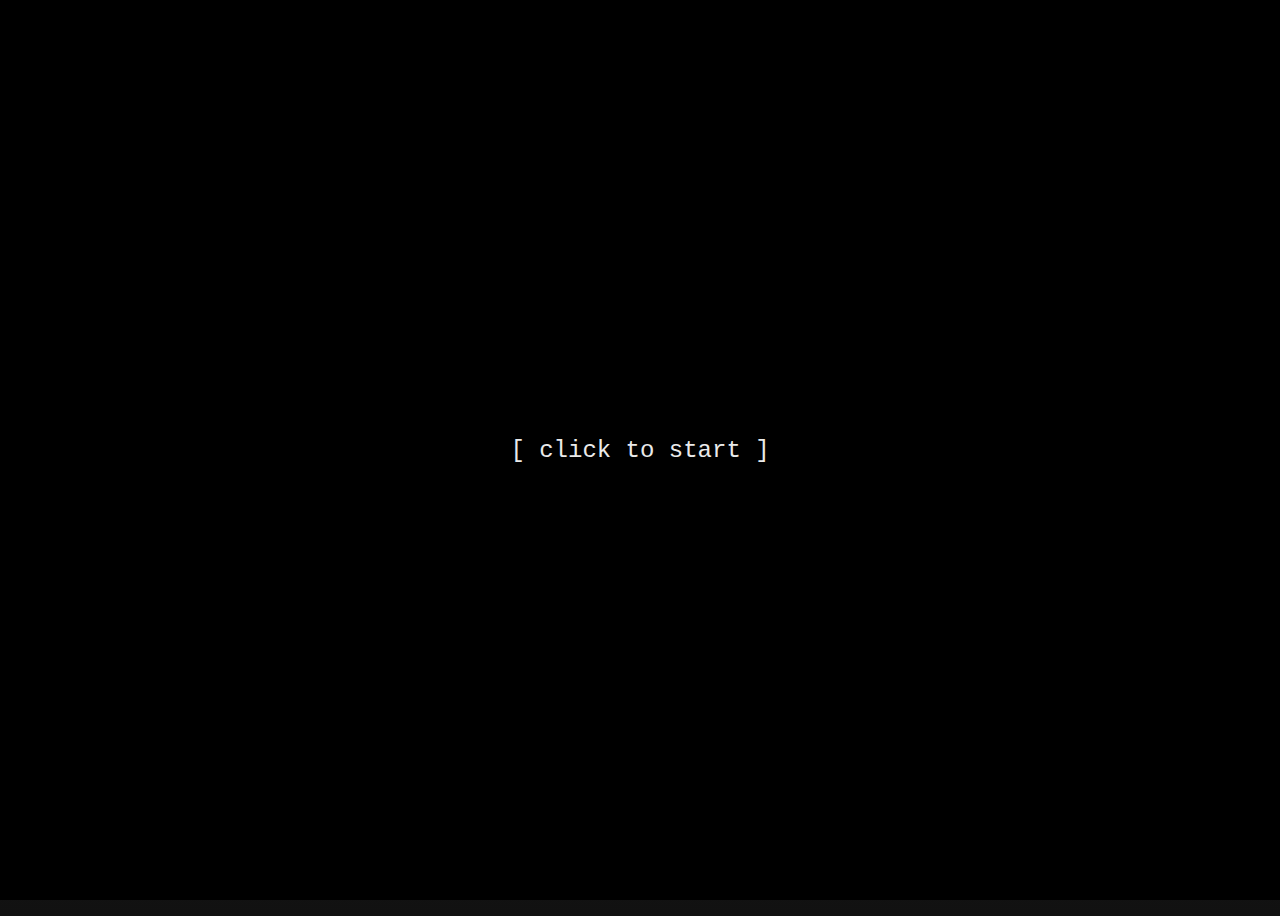
<file: index.html>
<!DOCTYPE html>
<html>

<head>
    <meta charset="UTF-8">
    <title>Game</title>
    <style>
        body {
            background: linear-gradient(#2a2a2a, #111);
            color: #eaeaea;
            font-family: "Courier New", monospace;
            display: flex;
            justify-content: center;
            align-items: center;
            height: 100vh;
        }

        #text {
            width: 750px;
            font-size: 20px;
            line-height: 1.6;
            white-space: pre-line;
        }

        .cursor {
            display: inline-block;
            width: 6px;
            height: 1.2em;
            background: white;
            margin-left: 2px;
            vertical-align: text-bottom;
            animation: blink 1s infinite;
        }

        @keyframes blink {

            0%,
            50% {
                opacity: 1;
            }

            50.1%,
            100% {
                opacity: 0;
            }
        }

        #start {
            position: fixed;
            top: 0;
            left: 0;
            width: 100%;
            height: 100%;
            background: black;
            display: flex;
            justify-content: center;
            align-items: center;
            cursor: pointer;
            z-index: 10;
        }

        #start span {
            font-size: 24px;
            color: #eaeaea;
        }
    </style>
</head>

<body>

    <div id="start"><span>[ click to start ]</span></div>
    <div id="text"><span class="cursor"></span></div>

    <script>
        const lines = [
            "Hello, I want to play a game.\n",
            "\nThe rule is simple.\n",
            "\nRead all the paragraphs and tell the complete story.\n",
            "\nSUCCESS or FAILURE.\n",
            "\nMake your choice."
        ];

        let lineIndex = 0;
        let charIndex = 0;
        const speed = 50; // 打字速度（越小越快）
        const textEl = document.getElementById("text");
        const cursor = document.querySelector(".cursor");

        // 创建音频对象（把 "your-audio.mp3" 换成你的文件名）
        const audio1 = new Audio("saw-i-want-to-play-a-game.mp3");
        const audio2 = new Audio("make-your-choice.mp3");
        audio2.volume = 0.4;

        // 点击开始
        document.getElementById("start").addEventListener("click", function () {
            this.style.display = "none";
            type();
        });

        function type() {
            if (lineIndex < lines.length) {
                const line = lines[lineIndex];
                if (charIndex < line.length) {
                    // 在光标前插入文字
                    cursor.insertAdjacentText('beforebegin', line[charIndex]);

                    // 当打到 "I" 时播放音频（第一行第7个字符）
                    if (lineIndex === 0 && charIndex === 7) {
                        audio1.play();
                    }

                    // 当打到 "Make" 的 M 时播放 audio2（第5行第2个字符）
                    if (lineIndex === 4 && charIndex === 1) {
                        audio2.play();
                    }
                  

                    charIndex++;
                    setTimeout(type, speed);
                } else {
                    lineIndex++;
                    charIndex = 0;
                    setTimeout(type, 400); // 行与行之间停顿
                }
            } else {
                // 打字结束后隐藏光标
                cursor.style.display = 'none';
                // 打字完成后显示提示
                setTimeout(() => {
                    const enterLink = document.createElement('span');
                    enterLink.textContent = "\n\n[ enter ]";
                    enterLink.style.cursor = 'pointer';
                    enterLink.onclick = () => { window.location.href = 'title.html'; };
                    cursor.insertAdjacentElement('afterend', enterLink);
                }, 500);
            }
        }

        document.addEventListener('keydown', (event) => {
            if (event.key === 'Enter' && lineIndex === lines.length) {
                // 按下回车键后跳转到 title.html
                window.location.href = 'title.html';
            }
        });
    </script>

</body>

</html>
</file>
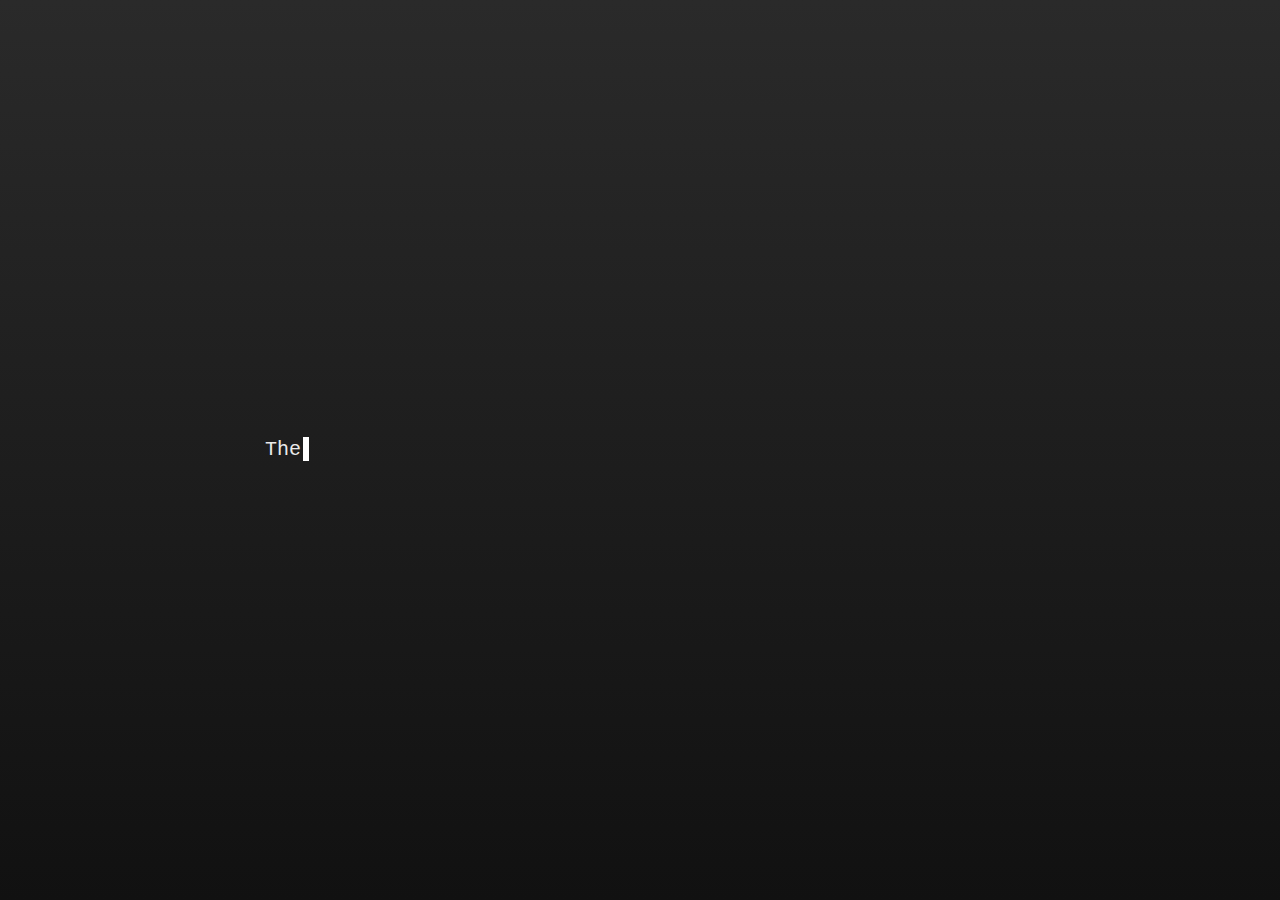
<file: ending.html>
<!DOCTYPE html>
<html>

<head>
    <meta charset="UTF-8">
    <title>The Truth</title>
    <style>
        body {
            background: linear-gradient(#2a2a2a, #111);
            color: #eaeaea;
            font-family: "Courier New", monospace;
            display: flex;
            justify-content: center;
            align-items: center;
            height: 100vh;
            margin: 0;
        }

        #text {
            width: 750px;
            font-size: 20px;
            line-height: 1.6;
            white-space: pre-line;
        }

        .cursor {
            display: inline-block;
            width: 6px;
            height: 1.2em;
            background: white;
            margin-left: 2px;
            vertical-align: text-bottom;
            animation: blink 1s infinite;
        }

        @keyframes blink {
            0%, 50% {
                opacity: 1;
            }
            50.1%, 100% {
                opacity: 0;
            }
        }

        .arrow-link {
            position: fixed;
            bottom: 40px;
            left: 40px;
            color: #888;
            transition: color 0.3s;
            display: none;
        }
        .arrow-link:hover {
            color: #fff;
        }
    </style>
</head>

<body>

    <a href="title.html" class="arrow-link" id="arrowLink">
        <svg width="48" height="48" viewBox="0 0 24 24" fill="none" stroke="currentColor" stroke-width="3" stroke-linecap="round" stroke-linejoin="round">
            <path d="M19 12H5M12 19l-7-7 7-7"/>
        </svg>
    </a>

    <div id="text"><span class="cursor"></span></div>

    <script>
        const lines = [
            "The truth is...\n",
            "\nThere was no ghost.\n",
            "\nNo stranger writing in my diary.\n",
            "\nIt was always me.\n",
            "\nI created a 'more ideal version of me,' allowing it to live, record, and think on my behalf.\n",
            "\nThe version of me that only exists at midnight.\n",
            "\nThe one who writes the things I'm too afraid to say in daylight.\n",
            "\n...\n",
            "\nI was never haunted.\n",
            "\nI was just lonely."
        ];

        let lineIndex = 0;
        let charIndex = 0;
        const speed = 50;
        const textEl = document.getElementById("text");
        const cursor = document.querySelector(".cursor");

        // 页面加载后自动开始打字
        setTimeout(type, 500);

        function type() {
            if (lineIndex < lines.length) {
                const line = lines[lineIndex];
                if (charIndex < line.length) {
                    cursor.insertAdjacentText('beforebegin', line[charIndex]);
                    charIndex++;
                    setTimeout(type, speed);
                } else {
                    lineIndex++;
                    charIndex = 0;
                    setTimeout(type, 600);
                }
            } else {
                // 打字结束后隐藏光标，显示返回箭头
                setTimeout(() => {
                    cursor.style.display = 'none';
                    document.getElementById('arrowLink').style.display = 'block';
                }, 1000);
            }
        }
    </script>

</body>

</html>
</file>
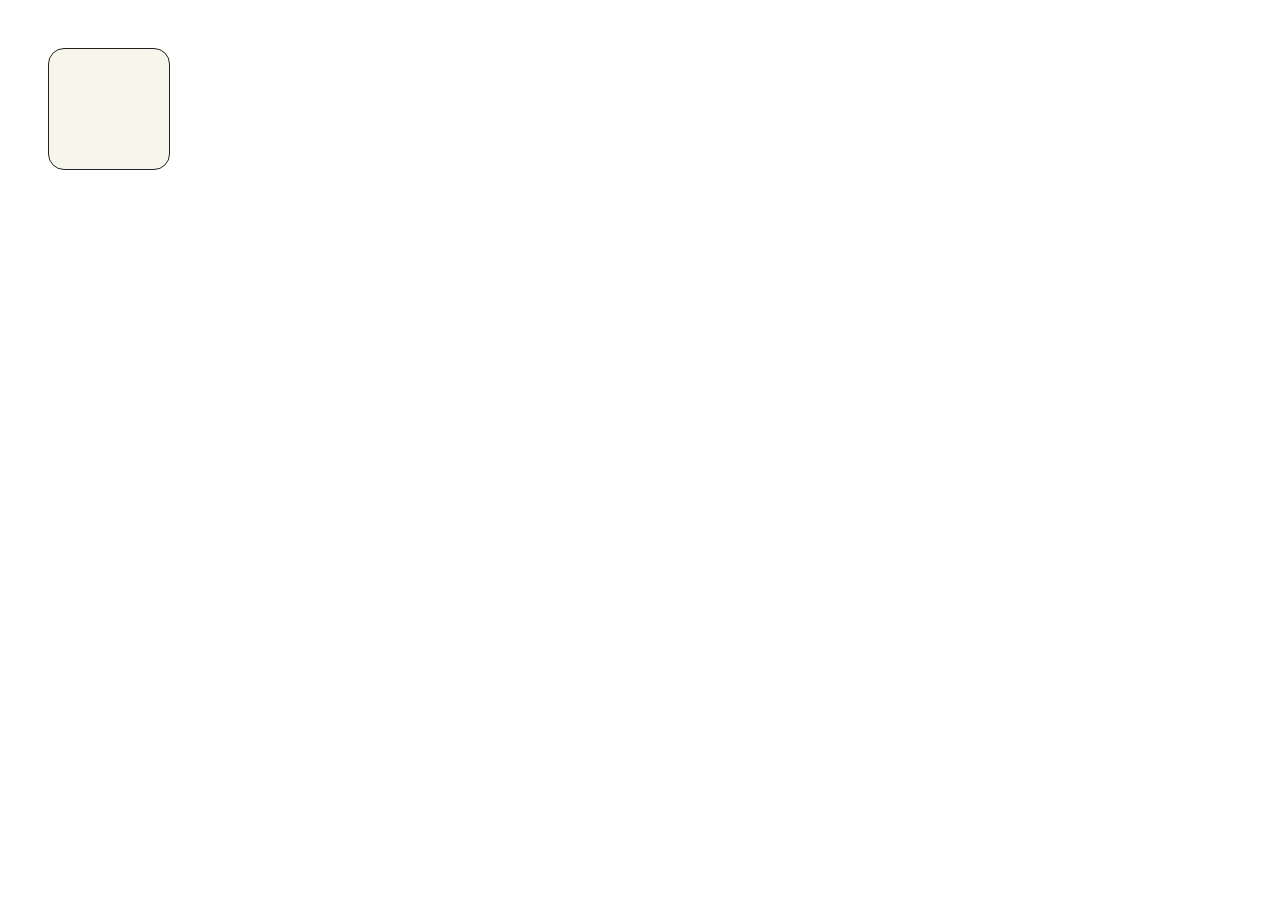
<file: game.html>
<!doctype html>
<html lang="zh">

<head>
  <meta charset="UTF-8" />
  <meta name="viewport" content="width=device-width, initial-scale=1" />
  <title>Click Box → Modal</title>
  <style>
    body {
      font-family: system-ui, -apple-system, Segoe UI, Roboto, sans-serif;
      padding: 40px;
    }

    /* 触发方块 */
    .box {
      width: 120px;
      height: 120px;
      border-width: 1px;
      border-style: solid;
      border-color: #222;
      background: #f7f6ed;
      border-radius: 16px;
      cursor: pointer;
      user-select: none;
    }

    /* 遮罩层（默认隐藏） */
    .overlay {
      position: fixed;
      inset: 0;
      background: rgba(0, 0, 0, 0.4);
      display: none;
      /* 关键：隐藏 */
      align-items: center;
      justify-content: center;
      padding: 24px;
    }

    /* 小窗口 */
    .modal {
      width: min(360px, 100%);
      background: white;
      border-radius: 16px;
      padding: 16px 16px 14px;
      box-shadow: 0 20px 60px rgba(0, 0, 0, 0.25);

      /* 动画初始状态 */
      opacity: 0;
      transform: scale(0.92) translateY(6px);
      transition: opacity 180ms ease, transform 180ms ease;
    }

    /* 打开时：显示遮罩 + 播放弹窗动画 */
    .overlay.show {
      display: flex;
    }

    .overlay.show .modal {
      opacity: 1;
      transform: scale(1) translateY(0);
    }

    .modal-header {
      display: flex;
      align-items: center;
      justify-content: space-between;
      gap: 12px;
      margin-bottom: 8px;
    }

    .title {
      font-weight: 700;
      font-size: 16px;
    }  

    .close {

      border: none;
      background: transparent;
      font-size: 20px;
      cursor: pointer;
      line-height: 1;
      padding: 6px 10px;
      border-radius: 10px;
    }

    .close:hover {
      background: rgba(0, 0, 0, 0.06);
    }

    .content {
      font-size: 14px;
      line-height: 1.5;
      color: #222;
    }
  </style>
</head>

<body>

  <div class="box" id="trigger" aria-label="点击打开小窗口"></div>

  <div class="overlay" id="overlay" aria-hidden="true">
    <div class="modal" role="dialog" aria-modal="true" aria-labelledby="modalTitle">
      <div class="modal-header">
        <div class="title" id="modalTitle">Title</div>
        <button class="close" id="closeBtn" aria-label="关闭">×</button>
      </div>
      <div class="content">
        Content
      </div>
    </div>
  </div>

  <script>
    const trigger = document.getElementById("trigger");
    const overlay = document.getElementById("overlay");
    const closeBtn = document.getElementById("closeBtn");

    function openModal() {
      overlay.classList.add("show");
      overlay.setAttribute("aria-hidden", "false");
    }

    function closeModal() {
      overlay.classList.remove("show");
      overlay.setAttribute("aria-hidden", "true");
    }

    trigger.addEventListener("click", openModal);
    closeBtn.addEventListener("click", closeModal);

    // 点击遮罩关闭（点到弹窗本体不关闭）
    overlay.addEventListener("click", (e) => {
      if (e.target === overlay) closeModal();
    });

    // 按 ESC 关闭
    window.addEventListener("keydown", (e) => {
      if (e.key === "Escape") closeModal();
    });
  </script>

</body>

</html>
</file>
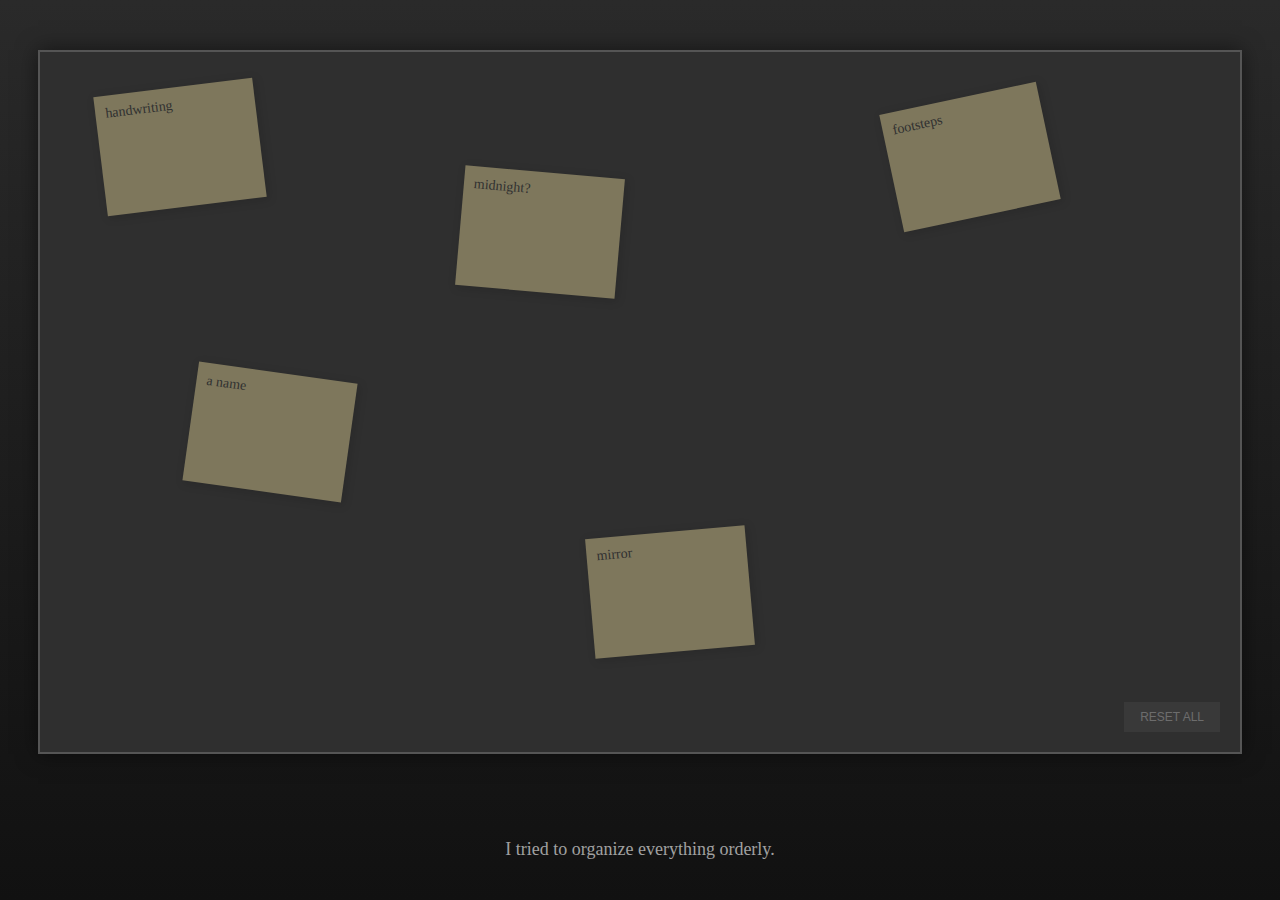
<file: journal.html>
<!DOCTYPE html>
<html>

<head>
  <meta charset="UTF-8">
  <title>Journal</title>
  <link rel="stylesheet" href="journal.css">
</head>

<body>

  <script>
    // 检测是否为 embed 模式
    if (window.location.search.includes('embed=true')) {
      document.body.classList.add('embed-mode');
    }
  </script>

  <div class="table">
    <div class="board">
      <div class="note n1" data-href="page1.html">
        handwriting
      </div>
      <div class="note n2" data-href="page2.html">
        midnight?
      </div>
      <div class="note n3" data-href="page3.html">footsteps</div>
      <div class="note n4" data-href="page4.html">a name</div>
      <div class="note n5" data-href="page5.html">mirror</div>
      <div class="note n6" data-href="page6.html">me</div>
      <button class="reset-btn" onclick="resetAll()">RESET ALL</button>
    </div>

    <div class="back-area" id="backArea">
      <span class="back-text">back to title</span>
    </div>

    <div class="title">
      I tried to organize everything orderly.
    </div>
  </div>

  <!-- 弹窗 -->
  <div class="modal" id="modal">
    <span class="close-btn" id="closeBtn">&times;</span>
    <div class="modal-content">
      <iframe id="modalIframe" src=""></iframe>
    </div>
  </div>

  <script>
    // 返回首页功能
    const backArea = document.getElementById('backArea');
    const board = document.querySelector('.board');
    const table = document.querySelector('.table');

    backArea.addEventListener('click', () => {
      // 淡出其他元素
      table.classList.add('fading');

      // 开始缩小动画
      setTimeout(() => {
        board.classList.add('shrinking');
      }, 100);

      // 动画结束后跳转
      setTimeout(() => {
        location.href = 'title.html';
      }, 800);
    });

    // 重置所有页面状态
    function resetAll() {
      // 清除所有 page 的解锁状态
      localStorage.removeItem('page1_unlocked');
      localStorage.removeItem('page2_unlocked');
      localStorage.removeItem('page3_unlocked');
      localStorage.removeItem('page4_unlocked');
      localStorage.removeItem('page5_unlocked');
      localStorage.removeItem('page6_unlocked');

      alert('All fragments have been reset!');

      // 移除所有 note 的 unlocked 类
      document.querySelectorAll('.note').forEach(note => {
        note.classList.remove('unlocked');
      });

      // 隐藏 n6
      const n6 = document.querySelector('.n6');
      if (n6) n6.classList.remove('revealed');
    }

    // 检查解锁状态，给已解锁的 note 添加 unlocked 类
    function checkUnlockStatus() {
      let unlockedCount = 0;
      for (let i = 1; i <= 5; i++) {
        if (localStorage.getItem(`page${i}_unlocked`) === 'true') {
          const note = document.querySelector(`.n${i}`);
          if (note) note.classList.add('unlocked');
          unlockedCount++;
        }
      }
      
      // 如果所有5个页面都解锁了，显示第6个便签
      if (unlockedCount >= 5) {
        const n6 = document.querySelector('.n6');
        if (n6) {
          // 延迟一点再显现，增加戏剧效果
          setTimeout(() => {
            n6.classList.add('revealed');
          }, 500);
        }
      }
    }
    checkUnlockStatus();

    // 拖拽功能
    const notes = document.querySelectorAll('.note');

    notes.forEach(note => {
      let isDragging = false;
      let hasMoved = false;
      let offsetX, offsetY;
      let startX, startY;

      note.addEventListener('mousedown', (e) => {
        isDragging = true;
        hasMoved = false;
        startX = e.clientX;
        startY = e.clientY;

        const rect = note.getBoundingClientRect();
        offsetX = e.clientX - rect.left;
        offsetY = e.clientY - rect.top;

        note.classList.add('dragging');
        note.style.transform = 'scale(1.05)';
      });

      document.addEventListener('mousemove', (e) => {
        if (!isDragging) return;

        // 检测是否真的移动了
        if (Math.abs(e.clientX - startX) > 5 || Math.abs(e.clientY - startY) > 5) {
          hasMoved = true;
        }

        const board = document.querySelector('.board');
        const boardRect = board.getBoundingClientRect();

        let newX = e.clientX - boardRect.left - offsetX;
        let newY = e.clientY - boardRect.top - offsetY;

        // 限制在board范围内
        newX = Math.max(0, Math.min(newX, boardRect.width - note.offsetWidth));
        newY = Math.max(0, Math.min(newY, boardRect.height - note.offsetHeight));

        note.style.left = newX + 'px';
        note.style.top = newY + 'px';
      });

      document.addEventListener('mouseup', () => {
        if (isDragging) {
          isDragging = false;
          note.classList.remove('dragging');
          note.style.transform = '';
        }
      });

      // 只有没拖动时才触发弹窗
      note.addEventListener('mouseup', () => {
        if (!hasMoved && note.dataset.href) {
          openModal(note.dataset.href);
        }
      });
    });

    // 弹窗功能
    const modal = document.getElementById('modal');
    const modalIframe = document.getElementById('modalIframe');
    const closeBtn = document.getElementById('closeBtn');

    function openModal(url) {
      modalIframe.src = url;
      modal.classList.add('active');
    }

    function closeModal() {
      modal.classList.remove('active');
      modalIframe.src = '';  // 清空 iframe
      checkUnlockStatus();   // 重新检查解锁状态
    }

    closeBtn.addEventListener('click', closeModal);

    // 点击弹窗外部关闭
    modal.addEventListener('click', (e) => {
      if (e.target === modal) {
        closeModal();
      }
    });

    // ESC 键关闭弹窗
    document.addEventListener('keydown', (e) => {
      if (e.key === 'Escape') {
        closeModal();
      }
    });

    // 监听 iframe 内部发来的关闭消息
    window.addEventListener('message', (e) => {
      if (e.data === 'closeModal') {
        closeModal();
      }
    });
  </script>

</body>

</html>
</file>
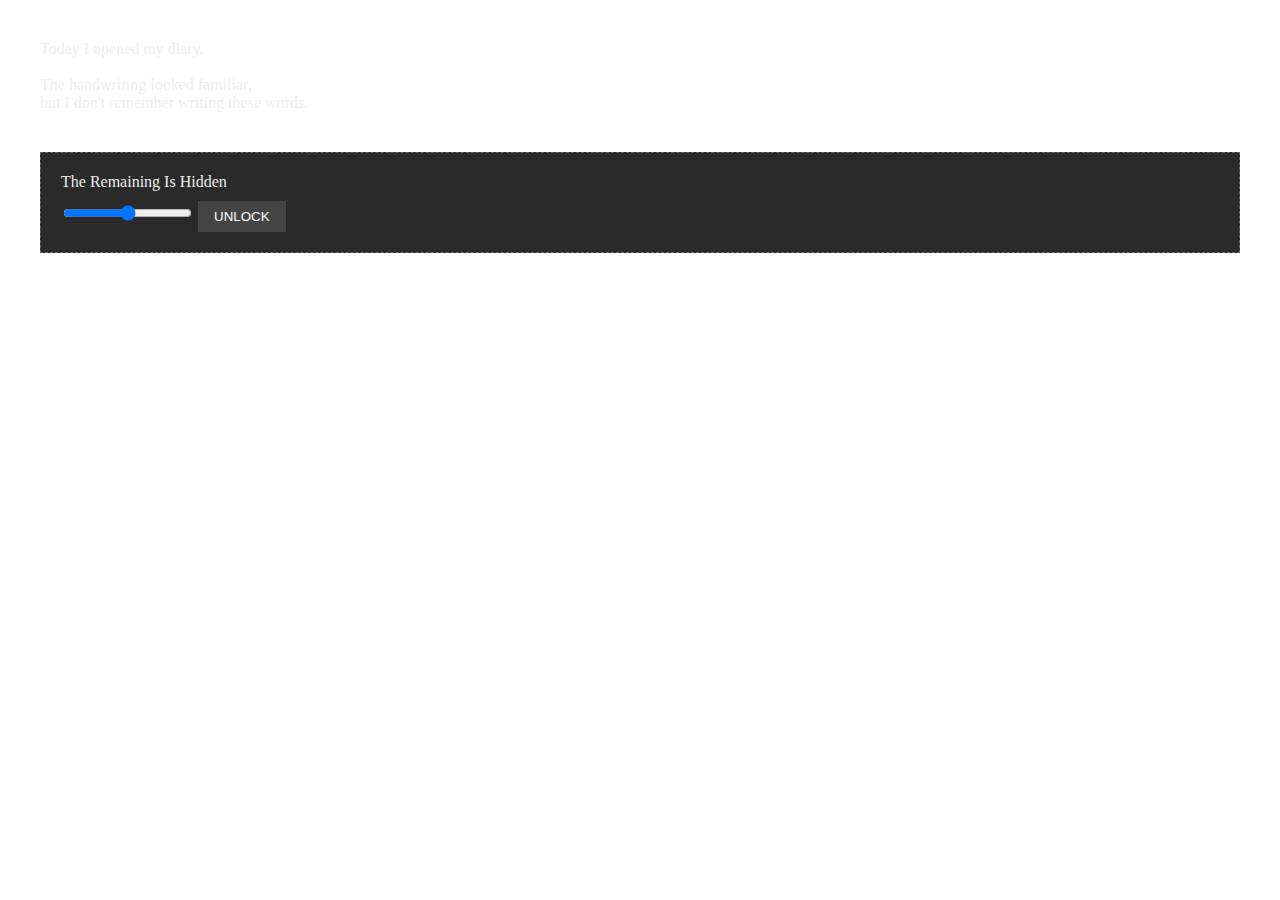
<file: page1.html>
<!DOCTYPE html>
<html>

<head>
  <meta charset="UTF-8">
  <title>Fragment 01</title>
  <link rel="stylesheet" href="page.css">
</head>

<body>

  <div class="diary">
    Today I opened my diary.<br><br>
    The handwriting looked familiar,<br>
    but I don't remember writing these words.
  </div>

  <div class="game" id="game">
    <div>The Remaining Is Hidden</div>
    <input type="range" id="slider">
    <button onclick="next()">UNLOCK</button>
  </div>

  <!-- 解锁后显示的内容 -->
  <div class="unlocked-content" id="unlockedContent" style="display: none;">
    <p>The strokes were too neat.</p>
    <p>It felt like someone was carefully imitating my own writing.</p>
  </div>

  <script>
    // 检查是否已解锁
    if (localStorage.getItem('page1_unlocked') === 'true') {
      document.getElementById('game').style.display = 'none';
      document.getElementById('unlockedContent').style.display = 'block';
    }

    function next() {
      const value = document.getElementById("slider").value;
      if (value > 80) {
        // 保存解锁状态
        localStorage.setItem('page1_unlocked', 'true');

        // 隐藏游戏，显示内容
        document.getElementById('game').style.display = 'none';
        document.getElementById('unlockedContent').style.display = 'block';
      } else {
        alert("Try Again.");
      }
    }
  </script>

</body>

</html>
</file>
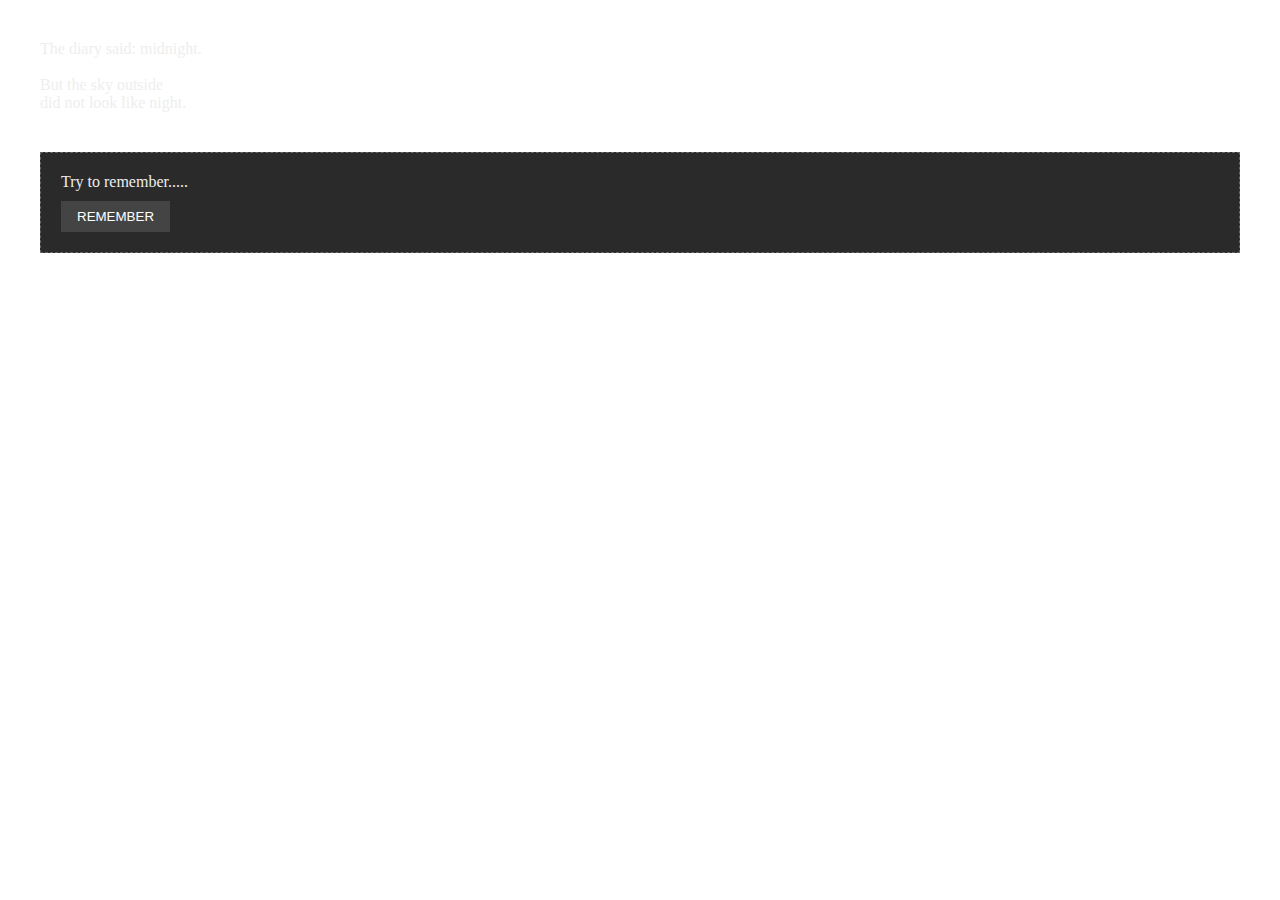
<file: page2.html>
<!DOCTYPE html>
<html>

<head>
  <meta charset="UTF-8">
  <title>Fragment 02</title>
  <link rel="stylesheet" href="page.css">
</head>

<body>

  <div class="diary">
    The diary said: midnight.<br><br>
    But the sky outside<br>
    did not look like night.
  </div>

  <div class="game" id="game">
    <div>Try to remember.....</div>
    <button onclick="unlock()">REMEMBER</button>
  </div>

  <!-- 解锁后显示的内容 -->
  <div class="unlocked-content" id="unlockedContent" style="display: none;">
    <p>I smelled breakfast from the street.</p>
    <p>Fried dough, soy milk —<br>things that only appear in the morning.</p>
  </div>

  <script>
    let count = 0;

    // 检查是否已解锁
    if (localStorage.getItem('page2_unlocked') === 'true') {
      document.getElementById('game').style.display = 'none';
      document.getElementById('unlockedContent').style.display = 'block';
    }

    function unlock() {
      count++;
      if (count >= 5) {
        // 保存解锁状态
        localStorage.setItem('page2_unlocked', 'true');

        // 隐藏游戏，显示内容
        document.getElementById('game').style.display = 'none';
        document.getElementById('unlockedContent').style.display = 'block';
      }
    }
  </script>

</body>

</html>
</file>
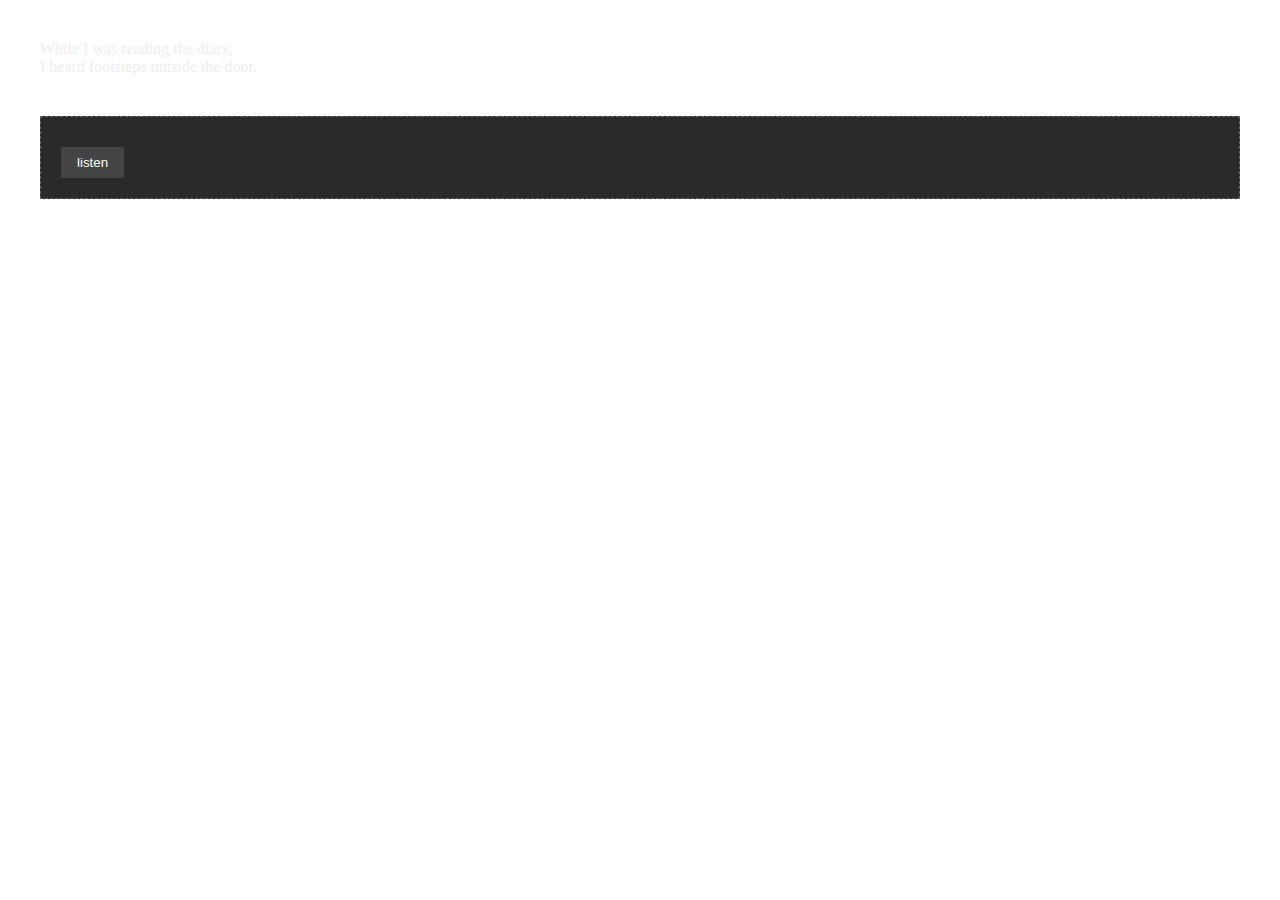
<file: page3.html>
<!DOCTYPE html>
<html>

<head>
  <meta charset="UTF-8">
  <title>Fragment 03</title>
  <link rel="stylesheet" href="page.css">
</head>

<body>

  <div class="diary">
    While I was reading the diary,<br>
    I heard footsteps outside the door.
  </div>

  <div class="game" id="game">
    <button onclick="listen()">listen</button>
    <div id="msg"></div>
  </div>

  <!-- 解锁后显示的内容 -->
  <div class="unlocked-content" id="unlockedContent" style="display: none;">
    <p>But I live on the top floor.</p>
    <p>No one should be walking in the hallway.</p>
  </div>

  <script>
    let count = 0;

    // 检查是否已解锁
    if (localStorage.getItem('page3_unlocked') === 'true') {
      document.getElementById('game').style.display = 'none';
      document.getElementById('unlockedContent').style.display = 'block';
    }

    function listen() {
      count++;
      document.getElementById("msg").innerText = "footsteps: " + count;

      if (count >= 5) {
        // 保存解锁状态
        localStorage.setItem('page3_unlocked', 'true');

        // 隐藏游戏，显示内容
        document.getElementById('game').style.display = 'none';
        document.getElementById('unlockedContent').style.display = 'block';
      }
    }
  </script>

</body>

</html>
</file>
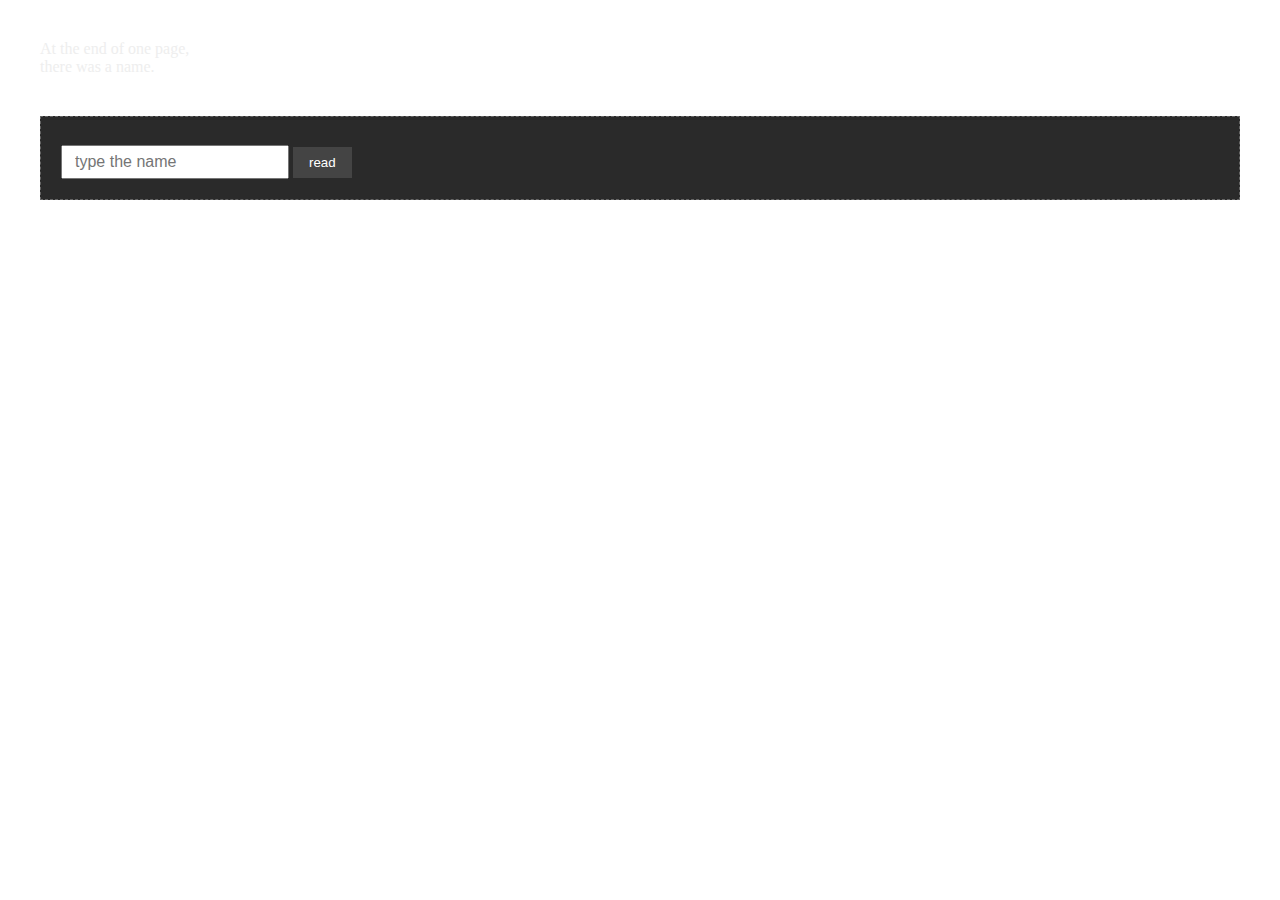
<file: page4.html>
<!DOCTYPE html>
<html>

<head>
  <meta charset="UTF-8">
  <title>Fragment 04</title>
  <link rel="stylesheet" href="page.css">
</head>

<body>

  <div class="diary">
    At the end of one page,<br>
    there was a name.
  </div>

  <div class="game" id="game">
    <input id="nameInput" placeholder="type the name">
    <button onclick="reveal()">read</button>
  </div>

  <!-- 解锁后显示的内容 -->
  <div class="unlocked-content" id="unlockedContent" style="display: none;">
    <p>It was not my name.</p>
    <p>But when I read it aloud,<br>it felt strangely familiar.</p>
  </div>

  <script>
    // 检查是否已解锁
    if (localStorage.getItem('page4_unlocked') === 'true') {
      document.getElementById('game').style.display = 'none';
      document.getElementById('unlockedContent').style.display = 'block';
    }

    function reveal() {
      const value = document.getElementById("nameInput").value;
      if (value.trim() !== "") {
        // 保存解锁状态
        localStorage.setItem('page4_unlocked', 'true');

        // 隐藏游戏，显示内容
        document.getElementById('game').style.display = 'none';
        document.getElementById('unlockedContent').style.display = 'block';
      }
    }
  </script>

</body>

</html>
</file>
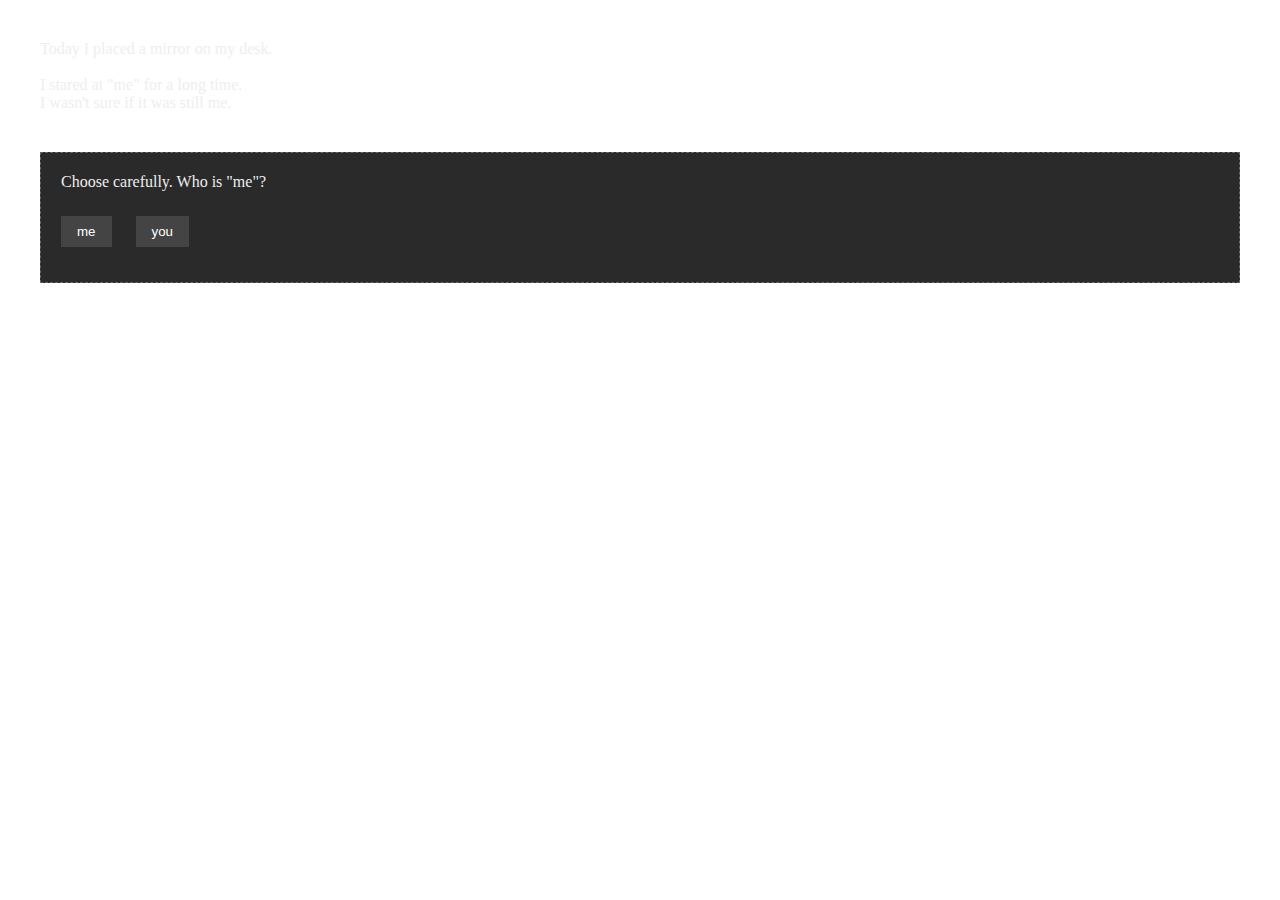
<file: page5.html>
﻿<!DOCTYPE html>
<html>

<head>
    <meta charset="UTF-8">
    <title>Fragment 05</title>
    <link rel="stylesheet" href="page.css">
    <style>
        .button-group {
            margin-top: 15px;
        }
        .button-group button {
            margin-right: 20px;
        }
        #message {
            margin-top: 15px;
            font-size: 14px;
            opacity: 0.7;
        }
    </style>
</head>

<body>

    <div class="diary">
        Today I placed a mirror on my desk.<br><br>
        I stared at "me" for a long time.<br>
        I wasn't sure if it was still me.
    </div>

    <div class="game" id="game">
        <div>Choose carefully. Who is "me"?</div>
        <div class="button-group">
            <button id="btnMe" onclick="choose('me')">me</button>
            <button id="btnYou" onclick="choose('you')">you</button>
        </div>
        <div id="message"></div>
    </div>

    <div class="unlocked-content" id="unlockedContent" style="display: none;">
        <p>I finally understood.</p>
        <p>"Me" was not something I could point at.<br>
        It was something I had to insist on.</p>
    </div>

    <script>
        let count = 0;
        let swapped = false;

        if (localStorage.getItem('page5_unlocked') === 'true') {
            document.getElementById('game').style.display = 'none';
            document.getElementById('unlockedContent').style.display = 'block';
        }

        function choose(choice) {
            const msg = document.getElementById("message");
            const btnMe = document.getElementById("btnMe");
            const btnYou = document.getElementById("btnYou");

            // 在对调后，判断实际点击的是哪个
            let actualChoice = choice;
            if (swapped) {
                actualChoice = (choice === "me") ? "you" : "me";
            }

            if (actualChoice === "me") {
                count++;
                msg.innerText = count + "/20";

                // 第19次对调按钮
                if (count === 19 && !swapped) {
                    const temp = btnMe.innerText;
                    btnMe.innerText = btnYou.innerText;
                    btnYou.innerText = temp;
                    swapped = true;
                }

                // 成功解锁
                if (count === 20) {
                    localStorage.setItem('page5_unlocked', 'true');
                    document.getElementById('game').style.display = 'none';
                    document.getElementById('unlockedContent').style.display = 'block';
                }

            } else {
                msg.innerText = "You lost yourself. Try again.";
                count = 0;
                // 重置按钮
                if (swapped) {
                    btnMe.innerText = "me";
                    btnYou.innerText = "you";
                    swapped = false;
                }
            }
        }
    </script>

</body>

</html>
</file>
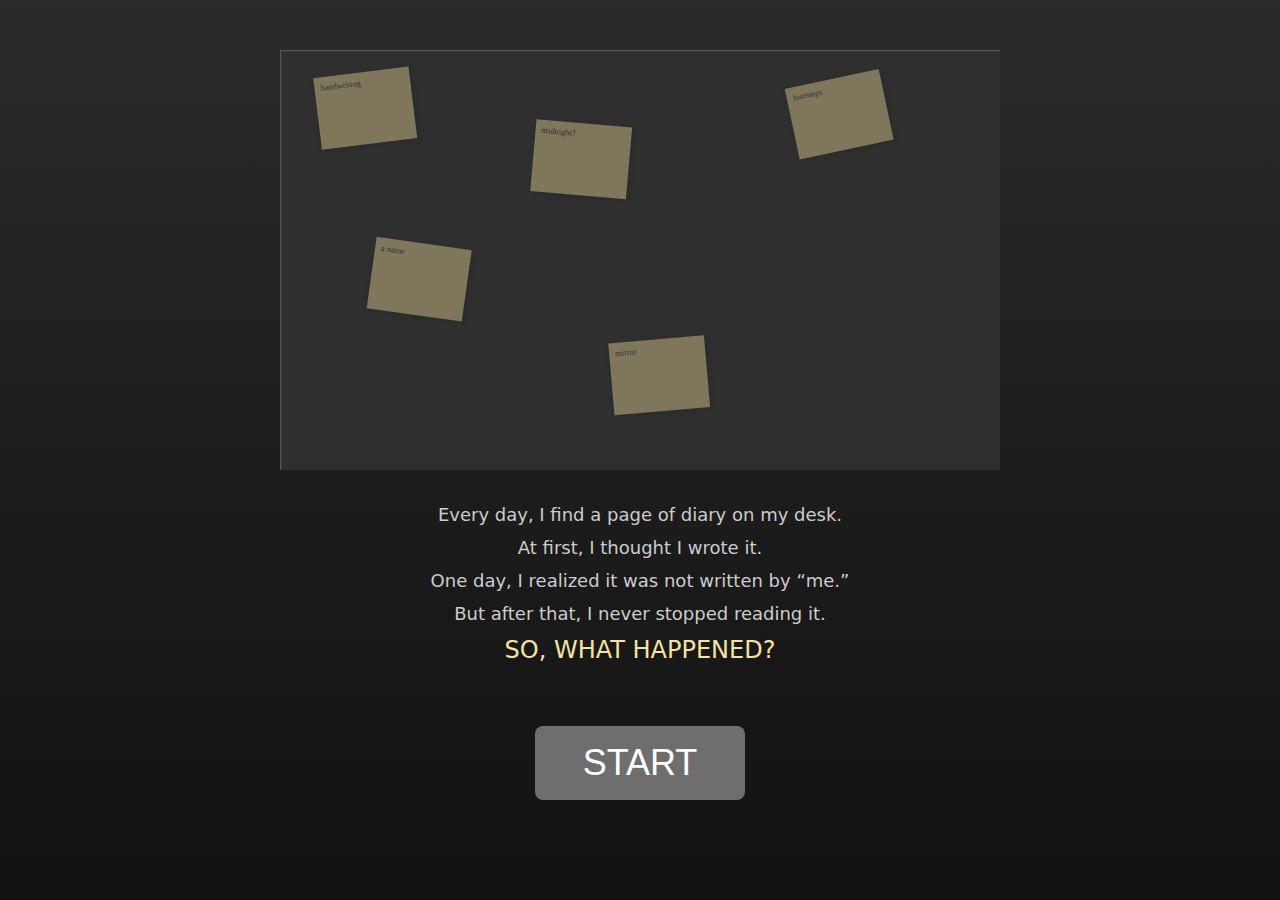
<file: title.html>
<!doctype html>
<html lang="en">

<head>
  <meta charset="UTF-8" />
  <meta name="viewport" content="width=device-width, initial-scale=1" />
  <title>Click Box → Modal</title>
  <style>
    html,
    body {
      overflow: hidden;
      height: 100%;
    }

    body {
      font-family: system-ui, -apple-system, Segoe UI, Roboto, sans-serif;
      margin: 0;
    }

    .page {
      position: relative;
      display: flex;
      flex-direction: column;
      justify-content: flex-start;
      align-items: center;
      top: 0;
      left: 0;
      width: 100%;
      min-height: 100vh;
      background: linear-gradient(#2a2a2a, #111);
    }

    /* 缩小版 board */
    .mini-board {
      position: relative;
      top: 50px;
      width: 1200px;
      height: 700px;
      transform: scale(0.6);
      transform-origin: top center;
      transition: transform 0.6s ease-in-out;
    }

    .mini-board iframe {
      width: 100%;
      height: 100%;
      border: none;
      pointer-events: none;
      /* 禁止交互 */
    }

    /* 放大动画 */
    .mini-board.expanding {
      transform: scale(1);
    }

    .content {
      position: absolute;
      bottom: 100px;
      display: flex;
    }

    .menu {
      display: flex;
      flex-direction: column;
      justify-content: space-between;
    }

    .pbox {
      margin-bottom: 50px;
      padding: 0;
    }

    .pbox p {
      font-size: 18px;
      color: #ccc;
      margin: 12px 0;
      text-align: center;
    }

    .menu button {
      background: #6e6e6e;
      color: white;
      border: none;
      padding: 16px 48px;
      cursor: pointer;
      font-size: 36px;
      border-radius: 8px;
      transition: background 0.2s;
      margin: 0 auto;
    }

    .menu button:hover {
      background: #888;
    }

    /* 页面淡出 */
    .page.fade-out .content {
      opacity: 0;
      transition: opacity 0.3s;
    }
  </style>
</head>

<body>
  <div class="page" id="page">
    <div class="mini-board" id="miniBoard">
      <iframe src="journal.html?embed=true" id="boardIframe"></iframe>
    </div>
    <div class="content">
      <div class="menu">
        <div class="pbox">
          <p>Every day, I find a page of diary on my desk.</p>
          <p>At first, I thought I wrote it.</p>
          <p>One day, I realized it was not written by “me.”</p>
          <p>But after that, I never stopped reading it.</p>
          <p style="color: #f4e3a1; font-size: 24px;">SO, WHAT HAPPENED?</p>
        </div>
        <button id="startBtn">START</button>
      </div>
    </div>
  </div>

  <script>
    const startBtn = document.getElementById('startBtn');
    const miniBoard = document.getElementById('miniBoard');
    const page = document.getElementById('page');

    startBtn.addEventListener('click', () => {
      // 淡出按钮
      page.classList.add('fade-out');

      // 开始放大动画
      setTimeout(() => {
        miniBoard.classList.add('expanding');
      }, 100);

      // 动画结束后跳转
      setTimeout(() => {
        location.href = 'journal.html';
      }, 800);
    });
  </script>
</body>
</file>
<file: journal.css>
/* ========================================
   Journal Page Styles
   ======================================== */

/* ----------------
   Base Styles
   ---------------- */
body {
  margin: 0;
  background: #1e1e1e;
  color: #ddd;
  font-family: serif;
  height: 100vh;
  overflow: hidden;
}

/* ----------------
   Table Background
   ---------------- */
.table {
  position: relative;
  width: 100%;
  height: 100%;
  background: linear-gradient(#2a2a2a, #111);
}

/* ----------------
   Board (线索板)
   ---------------- */
.board {
  position: absolute;
  top: 50px;
  left: 50%;
  transform: translateX(-50%);
  width: 1200px;
  height: 700px;
  background: #2f2f2f;
  border: 2px solid #555;
  box-shadow: 0 0 20px rgba(0, 0, 0, 0.5);
}

/* ----------------
   Notes (便签)
   ---------------- */
.note {
  position: absolute;
  width: 140px;
  height: 100px;
  background: #f4e3a1;
  color: #333;
  padding: 10px;
  font-size: 14px;
  cursor: pointer;
  box-shadow: 2px 2px 8px rgba(0, 0, 0, 0.3);
  transition: 0.2s;
  user-select: none;
  opacity: 0.4;  /* 默认半透明 */
}

.note.unlocked {
  opacity: 1;  /* 解锁后不透明 */
}

.note:hover {
  transform: scale(1.05);
  z-index: 100;
}

.note.dragging {
  z-index: 1000;
  cursor: grabbing;
  box-shadow: 4px 4px 15px rgba(0, 0, 0, 0.5);
}

/* Note Positions (随机散落的位置) */
.n1 {
  top: 35px;
  left: 60px;
  transform: rotate(-7deg);
}

.n2 {
  top: 120px;
  left: 420px;
  transform: rotate(5deg);
}

.n3 {
  top: 45px;
  left: 850px;
  transform: rotate(-12deg);
}

.n4 {
  top: 320px;
  left: 150px;
  transform: rotate(8deg);
}

.n5 {
  top: 480px;
  left: 550px;
  transform: rotate(-5deg);
}

.n6 {
  top: 320px;
  left: 980px;
  transform: rotate(11deg);
  opacity: 0;  /* 默认完全隐藏 */
  pointer-events: none;  /* 隐藏时不可点击 */
  transition: opacity 1.5s ease-in-out;
}

.n6.revealed {
  opacity: 0.6;  /* 显现为半透明，带神秘感 */
  pointer-events: auto;  /* 可以点击 */
}

/* ----------------
   Title (标题)
   ---------------- */
.title {
  position: absolute;
  bottom: 40px;
  left: 50%;
  transform: translateX(-50%);
  font-size: 18px;
  opacity: 0.7;
}

/* ----------------
   Back Area (返回区域)
   ---------------- */
.back-area {
  position: absolute;
  top: 770px;
  left: 50%;
  transform: translateX(-50%);
  width: 1200px;
  height: 60px;
  cursor: pointer;
  display: flex;
  justify-content: center;
  align-items: center;
}

.back-area .back-text {
  opacity: 0;
  color: #888;
  font-size: 14px;
  transform: translateY(10px);
  transition: opacity 0.3s, transform 0.3s;
}

.back-area:hover .back-text {
  opacity: 1;
  transform: translateY(0);
}

/* ----------------
   Reset Button (重置按钮)
   ---------------- */
.reset-btn {
  position: absolute;
  bottom: 20px;
  right: 20px;
  background: #444;
  color: #aaa;
  border: none;
  padding: 8px 16px;
  cursor: pointer;
  font-size: 12px;
  opacity: 0.5;
  transition: 0.2s;
}

.reset-btn:hover {
  opacity: 1;
  background: #666;
}

/* ----------------
   Animations (动画)
   ---------------- */
.board.shrinking {
  transform: translateX(-50%) scale(0.6);
  transform-origin: top center;
  transition: transform 0.6s ease-in-out;
}

.table.fading .title,
.table.fading .back-area,
.table.fading .reset-btn {
  opacity: 0;
  transition: opacity 0.3s;
}

/* ----------------
   Modal (弹窗)
   ---------------- */
.modal {
  display: none;
  position: fixed;
  top: 0;
  left: 0;
  width: 100%;
  height: 100%;
  background: rgba(0, 0, 0, 0.85);
  z-index: 2000;
  justify-content: center;
  align-items: center;
}

.modal.active {
  display: flex;
}

.modal-content {
  position: relative;
  width: 600px;
  max-height: 80%;
  background: #1f1f1f;
  border: 1px solid #444;
  border-radius: 10px;
  overflow: auto;
  box-shadow: 0 0 30px rgba(0, 0, 0, 0.8);
}

.modal-content iframe {
  width: 100%;
  height: 100%;
  min-height: 500px;
  border: none;
}

.close-btn {
  position: absolute;
  top: 15px;
  right: 20px;
  font-size: 30px;
  color: #fff;
  cursor: pointer;
  z-index: 2001;
  opacity: 0.7;
  transition: 0.2s;
}

.close-btn:hover {
  opacity: 1;
}

/* ----------------
   Embed Mode (嵌入模式 - 只显示 board)
   ---------------- */
body.embed-mode {
  background: transparent;
}

body.embed-mode .table {
  background: transparent;
}

body.embed-mode .board {
  position: relative;
  top: 0;
  left: 0;
  transform: none;
}

body.embed-mode .title,
body.embed-mode .back-area,
body.embed-mode .reset-btn,
body.embed-mode .modal {
  display: none;
}
</file>
<file: page.css>
body {
  margin: 0;
  background: transparent;
  color: #eee;
  font-family: serif;
  padding: 40px;
}

/* 日记文本 */
.diary {
  margin-bottom: 40px;
}

/* 小游戏 */
.game {
  margin-top: 20px;
  padding: 20px;
  background: #2a2a2a;
  border: 1px dashed #666;
}

/* 输入框 */
.game input[type="text"],
.game input:not([type]) {
  padding: 6px 12px;
  font-size: 16px;
  width: 200px;
}

/* 按钮 */
button {
  margin-top: 10px;
  background: #444;
  color: white;
  border: none;
  padding: 8px 16px;
  cursor: pointer;
}

button:hover {
  background: #666;
}

/* 解锁后内容 */
.unlocked-content {
  display: none;
}
</file>
